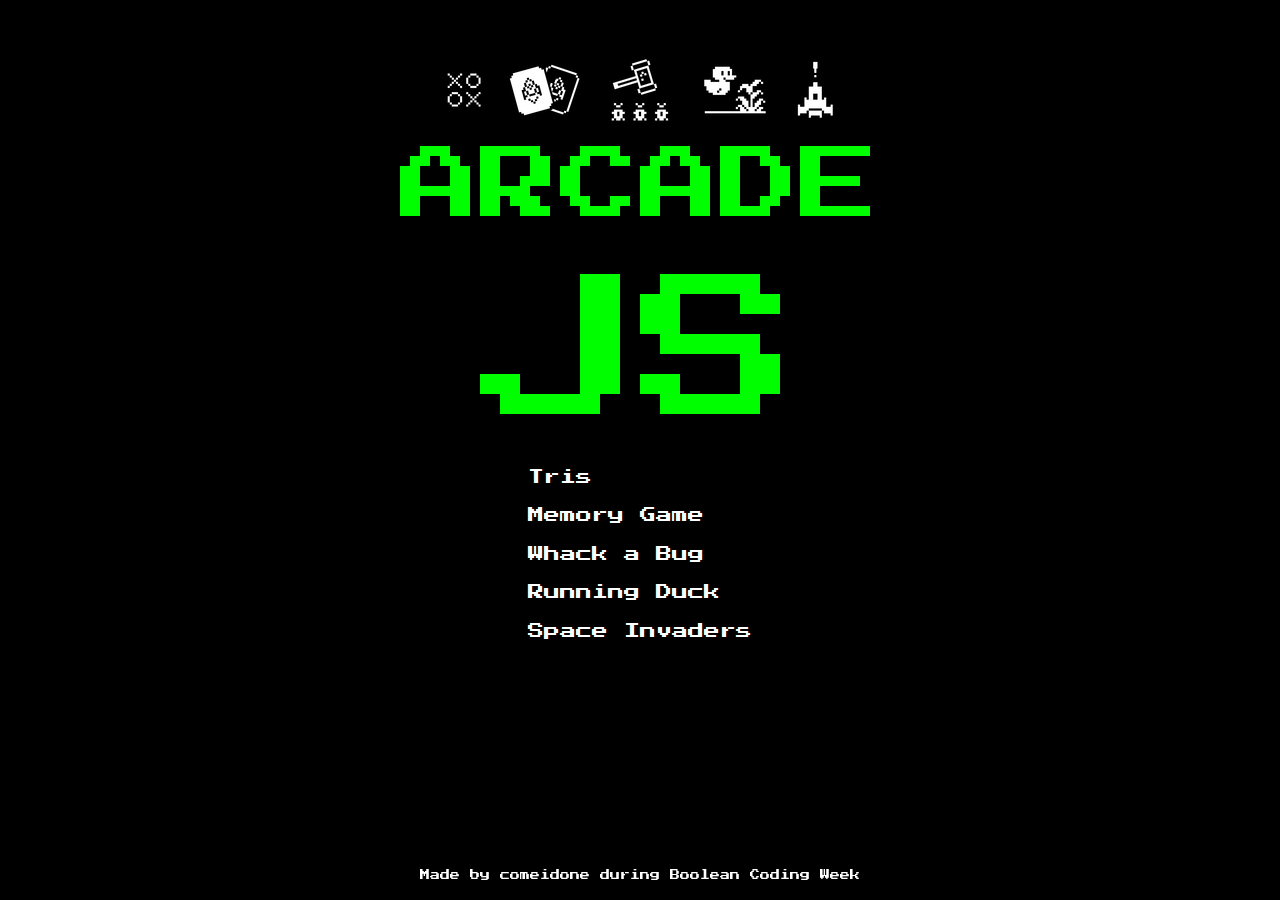
<file: arcadeJS/index.html>
<!DOCTYPE html>
<html lang="en">
<head>
    <meta charset="UTF-8">
    <meta http-equiv="X-UA-Compatible" content="IE=edge">
    <meta name="viewport" content="width=device-width, initial-scale=1.0">
    <title>Arcade Mania</title>
    <link rel="preconnect" href="https://fonts.googleapis.com">
    <link rel="preconnect" href="https://fonts.gstatic.com" crossorigin>
    <link href="https://fonts.googleapis.com/css2?family=Press+Start+2P&display=swap" rel="stylesheet"> 
    <link rel="stylesheet" href="common/style.css">
</head>
<body>
    <div class="container">
        <img src="common/thumbs.png" alt="thumsb"></img>
        <span id="arcade">ARCADE</span>
        <span id="js">JS</span>
        <ul>
            <li><a href="tris/index.html">Tris</a></li>
            <li><a href="memory/index.html">Memory Game</a></li>
            <li><a href="whack_a_bug/index.html">Whack a Bug</a></li>
            <li><a href="running_duck/index.html">Running Duck</a></li>
            <li><a href="space_invaders/index.html">Space Invaders</a></li>
        </ul>
    </div>
    <div class="footer">Made by comeidone during Boolean Coding Week</div>   
</body>
</html>
</file>
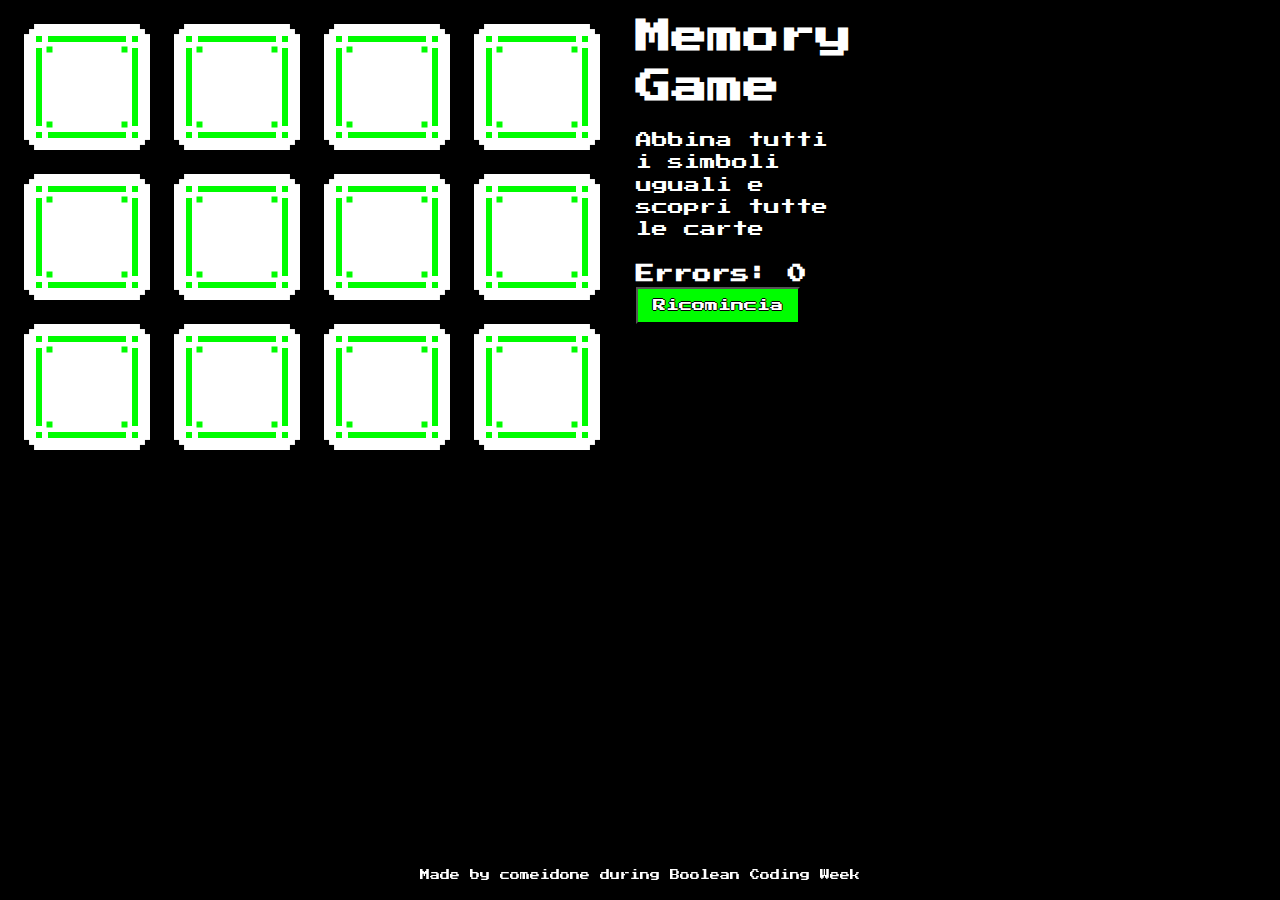
<file: arcadeJS/memory/index.html>
<!DOCTYPE html>
<html lang="en">
<head>
    <meta charset="UTF-8">
    <meta http-equiv="X-UA-Compatible" content="IE=edge">
    <meta name="viewport" content="width=device-width, initial-scale=1.0">
    <title>Memory</title>
    <link rel="preconnect" href="https://fonts.googleapis.com">
    <link rel="preconnect" href="https://fonts.gstatic.com" crossorigin>
    <link href="https://fonts.googleapis.com/css2?family=Press+Start+2P&display=swap" rel="stylesheet"> 
    <link rel="stylesheet" href="../common/style.css">
    <link rel="stylesheet" href="style.css">
</head>
<body>
    <div class="board">
        <div class="game-area">
            <div id="grid">
            </div>
        </div>
        <div class="game-data">
            <h1>Memory Game</h1>
            <p>Abbina tutti i simboli uguali e scopri tutte le carte</p>
            <h3>Errors: <span id="errors"></span></h3>
            <button id="restart">Ricomincia</button>
        </div>
    </div>
    <div class="footer">Made by comeidone during Boolean Coding Week</div>
    <script src="../common/utils.js"></script>
    <script src="./spript.js"></script>
</body>
</html>
</file>
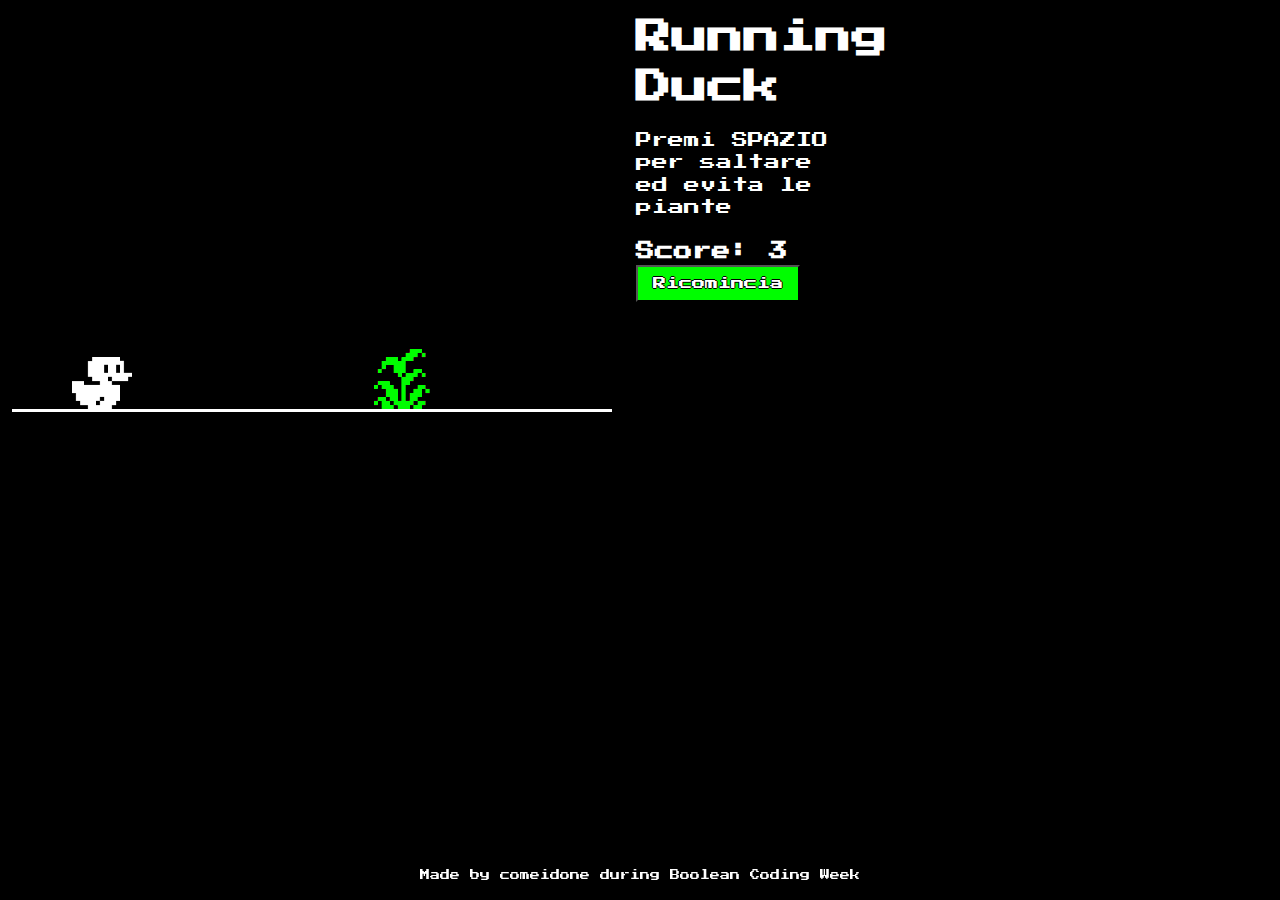
<file: arcadeJS/running_duck/index.html>
<!DOCTYPE html>
<html lang="en">
<head>
    <meta charset="UTF-8">
    <meta http-equiv="X-UA-Compatible" content="IE=edge">
    <meta name="viewport" content="width=device-width, initial-scale=1.0">
    <title>Running Duck</title>
    <link rel="stylesheet" href="../common/style.css">
    <link rel="preconnect" href="https://fonts.googleapis.com">
    <link rel="preconnect" href="https://fonts.gstatic.com" crossorigin>
    <link href="https://fonts.googleapis.com/css2?family=Press+Start+2P&display=swap" rel="stylesheet">
    <link rel="stylesheet" href="style.css">
</head>
<body>
    <div class="board">
        <div class="game-area">
            <div id="grid">
                <div></div>
                <div></div>
                <div></div>
                <div></div>
                <div></div>
                <div></div>
                <div></div>
                <div></div>
                <div></div>
                <div></div>
            </div>
        </div>
        <div class="game-data">
            <h1>Running Duck</h1>
            <p>Premi SPAZIO per saltare ed evita le piante</p>
            <h3>Score: <span id="score"></span></h3>
            <button id="restart">Ricomincia</button>
        </div>
    </div>
    <div class="footer">Made by comeidone during Boolean Coding Week</div>
    <script src="../common/utils.js"></script>
    <script src="script.js"></script>
</body>
</html>
</file>
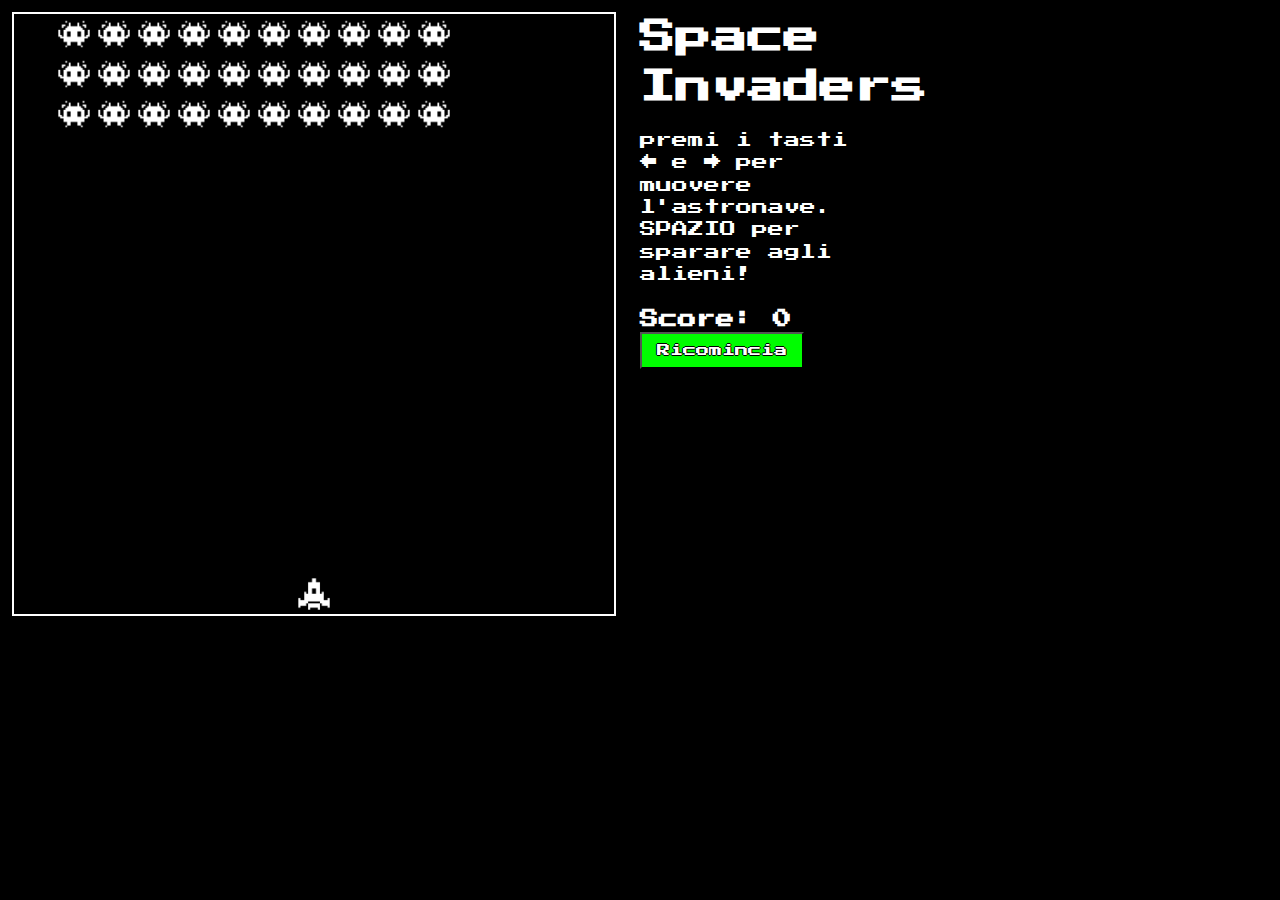
<file: arcadeJS/space_invaders/index.html>
<!DOCTYPE html>
<html lang="en">
<head>
    <meta charset="UTF-8">
    <meta http-equiv="X-UA-Compatible" content="IE=edge">
    <meta name="viewport" content="width=device-width, initial-scale=1.0">
    <title>Space Invaders</title>
    <link rel="stylesheet" href="../common/style.css">
    <link rel="preconnect" href="https://fonts.googleapis.com">
    <link rel="preconnect" href="https://fonts.gstatic.com" crossorigin>
    <link href="https://fonts.googleapis.com/css2?family=Press+Start+2P&display=swap" rel="stylesheet">
    <link rel="stylesheet" href="style.css">
</head>
<body>
    <div class="board">
        <div class="game-area">
            <div id="grid"></div>
        </div>
        <div class="game-data">
            <h1>Space Invaders</h1>
            <p>premi i tasti &#8592; e &#8594; per muovere l'astronave. SPAZIO per sparare agli alieni!</p>
            <h3>Score: <span id="score"></span></h3>
            <button id="restart">Ricomincia</button>
        </div>
    </div>
    <script src="../common/utils.js"></script>
    <script src="script.js"></script>
</body>
</html>
</file>
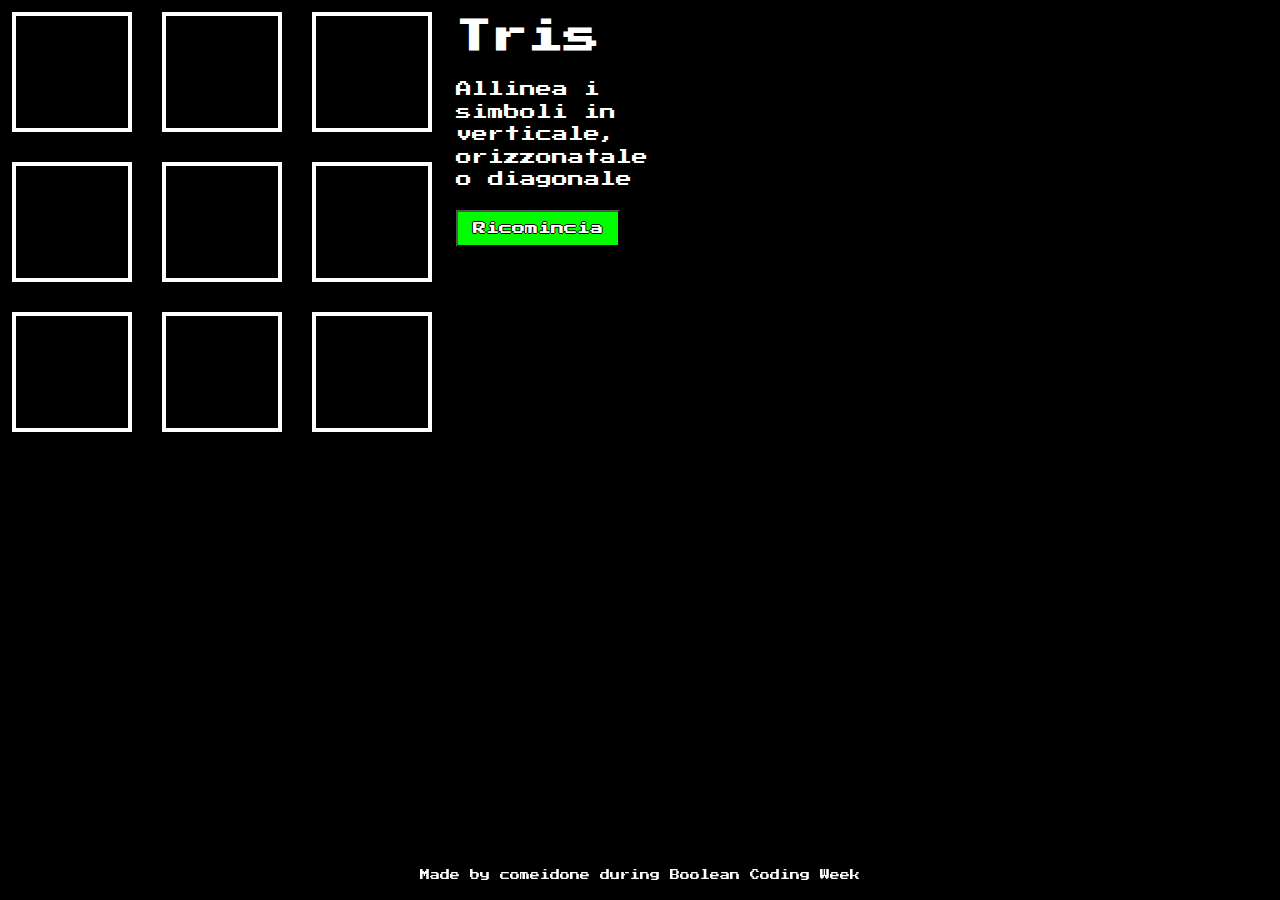
<file: arcadeJS/tris/index.html>
<!DOCTYPE html>
<html lang="en">
<head>
    <meta charset="UTF-8">
    <meta http-equiv="X-UA-Compatible" content="IE=edge">
    <meta name="viewport" content="width=device-width, initial-scale=1.0">
    <title>Tris</title>
    <link rel="preconnect" href="https://fonts.googleapis.com">
    <link rel="preconnect" href="https://fonts.gstatic.com" crossorigin>
    <link href="https://fonts.googleapis.com/css2?family=Press+Start+2P&display=swap" rel="stylesheet"> 
    <link rel="stylesheet" href="../common/style.css">
    <link rel="stylesheet" href="style.css">
</head>
<body>
    <div class="board">
        <div class="game-area">
            <div id="grid">
                <div class="cell"></div>
                <div class="cell"></div>
                <div class="cell"></div>
                <div class="cell"></div>
                <div class="cell"></div>
                <div class="cell"></div>
                <div class="cell"></div>
                <div class="cell"></div>
                <div class="cell"></div>
            </div>


        </div>
        <div class="game-data">
            <h1>Tris</h1>
            <p>Allinea i simboli in verticale, orizzonatale o diagonale</p>
            <button id="restart">Ricomincia</button>
        </div>
    </div>
    <div class="footer">Made by comeidone during Boolean Coding Week</div>
    <script src="script.js"></script>
    <script src="../common/utils.js"></script>
</body>
</html>
</file>
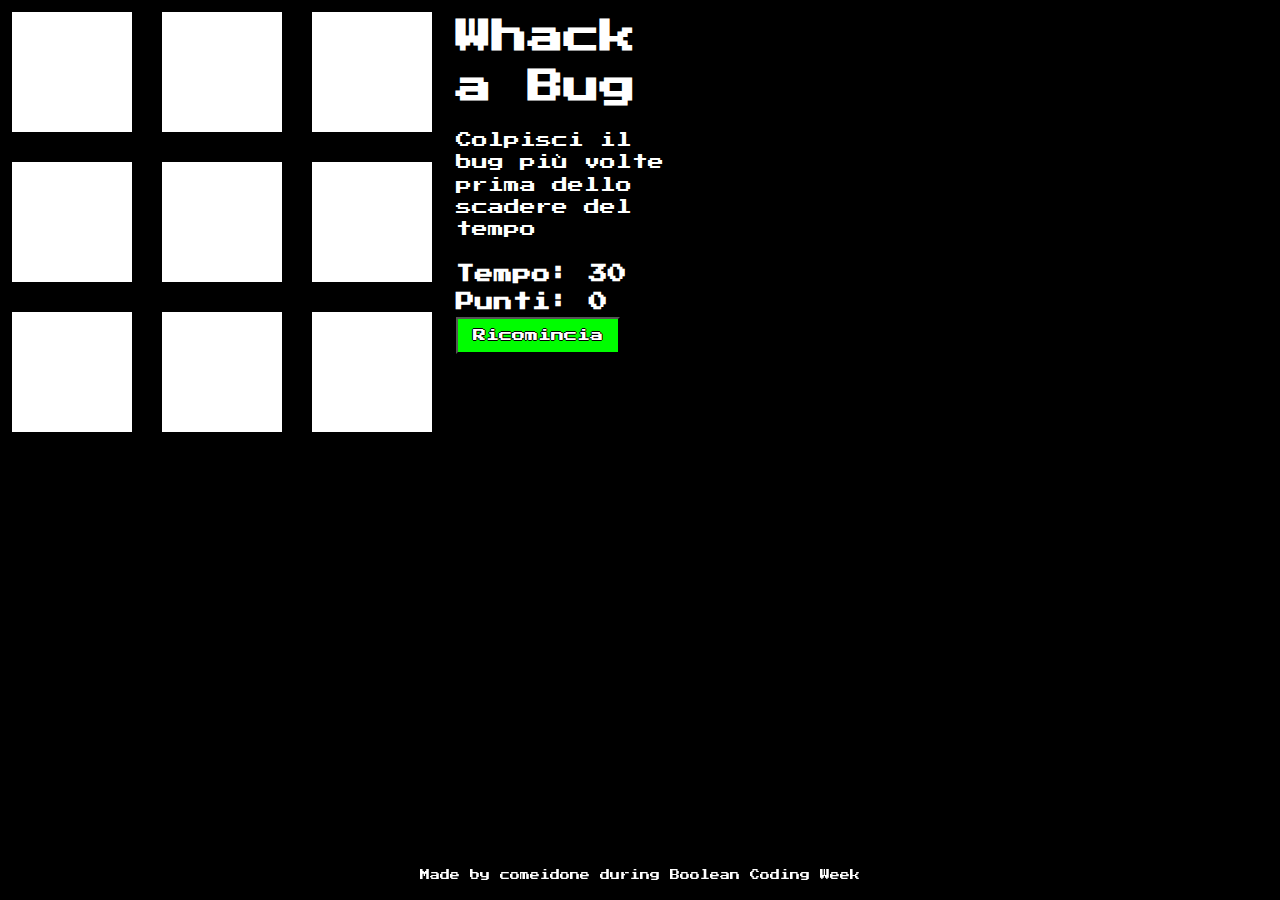
<file: arcadeJS/whack_a_bug/index.html>
<!DOCTYPE html>
<html lang="en">
<head>
    <meta charset="UTF-8">
    <meta http-equiv="X-UA-Compatible" content="IE=edge">
    <meta name="viewport" content="width=device-width, initial-scale=1.0">
    <title>Whack a Bug</title>
    <link rel="stylesheet" href="../common/style.css">
    <link rel="preconnect" href="https://fonts.googleapis.com">
    <link rel="preconnect" href="https://fonts.gstatic.com" crossorigin>
    <link href="https://fonts.googleapis.com/css2?family=Press+Start+2P&display=swap" rel="stylesheet">
    <link rel="stylesheet" href="style.css">
</head>
<body>
    <div class="board">
        <div class="game-area">
            <div id="grid">
                <div class="cell"></div>
                <div class="cell"></div>
                <div class="cell"></div>
                <div class="cell"></div>
                <div class="cell"></div>
                <div class="cell"></div>
                <div class="cell"></div>
                <div class="cell"></div>
                <div class="cell"></div>
            </div>
        </div>
        <div class="game-data">
            <h1>Whack a Bug</h1>
            <p>Colpisci il bug più volte prima dello scadere del tempo</p>
            <h3>Tempo: <span id="timer-display"></span></h3>
            <h3>Punti: <span id="score-display"></span></h3>

            <button id="restart">Ricomincia</button>
        </div>
    </div>
    <div class="footer">Made by comeidone during Boolean Coding Week</div>
    <script src="../common/utils.js"></script>
    <script src="script.js"></script>
</body>
</html>
</file>
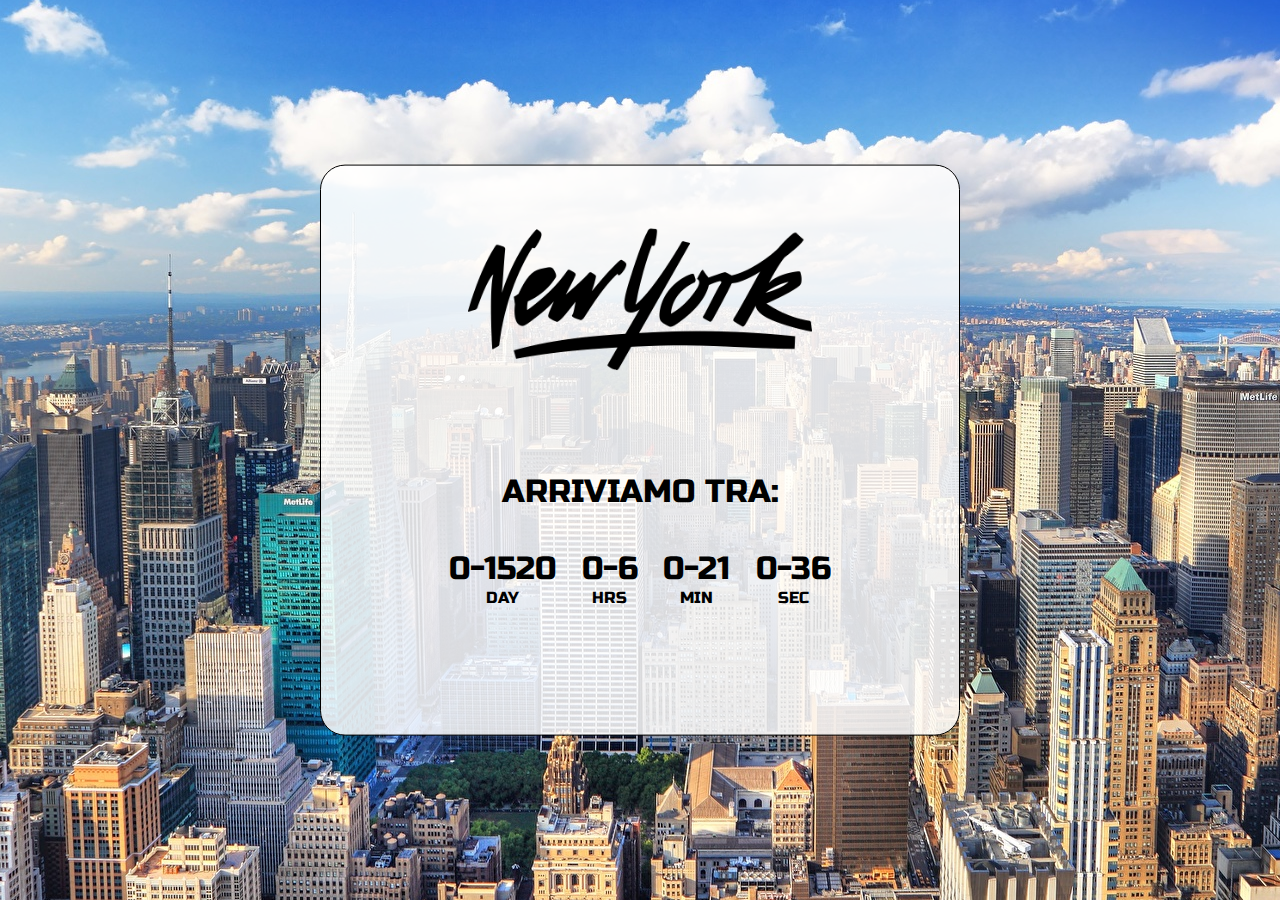
<file: NewYork/Countdown.html>
<!DOCTYPE html>
<html lang="en">

<head>
    <meta charset="UTF-8">
    <meta http-equiv="X-UA-Compatible" content="IE=edge">
    <meta name="viewport" content="width=device-width, initial-scale=1.0">
    <title>New York - Countdown</title>
    <link rel="preconnect" href="https://fonts.googleapis.com">
<link rel="preconnect" href="https://fonts.gstatic.com" crossorigin>
<link href="https://fonts.googleapis.com/css2?family=Russo+One&display=swap" rel="stylesheet"> <link rel="stylesheet" href="style.css">
</head>

<body>
    <div id="box">
        <img id="textNY" src="./img/text.png">
        <span id="tra">ARRIVIAMO TRA:</span>
        <div id="countdownCointainer">
            <div class="countdown">
                <div id="day" class="value"></div>
                <div class="indicator">DAY</div>
            </div>
            <div class="countdown">
                <div id="hour" class="value"></div>
                <div class="indicator">HRS</div>
            </div>
            <div class="countdown">
                <div id="minute" class="value"></div>
                <div class="indicator">MIN</div>
            </div>
            <div class="countdown">
                <div id="second" class="value"></div>
                <div class="indicator">SEC</div>
            </div>
        </div>
    </div>
    <script src="./script.js"></script>
</body>

</html>
</file>
<file: arcadeJS/common/style.css>
:root{
    --bg-color: #000000;
    --accent-color: #00fd00;
}

*{
    margin: 0;
    padding: 0;
    box-sizing: border-box;
}

body {
    background-color: var(--bg-color);
    font-family: 'Press Start 2P', cursive;

    line-height: 1.4;
    color: #ffffff;
}

.container{
  width: 600px;

  display: flex;
  flex-direction: column;
  align-items: center;

  margin: 50px auto;
}

img{
  max-width: 100%;
}

ul{
  list-style-type: none;
}

li{
  margin-bottom: 16px;
}

a{
    color: #ffffff;
    text-decoration: none;
}

a:hover{
    color: var(--accent-color);
}

.board{
    display: flex;
    flex-direction: row;
}

.game-area{
    padding: 12px;
    position: relative;
}

.game-data{
    padding: 12px;

    width: 240px;
}

h1{
    font-size: 36px;
    margin-bottom: 16px;
}

p{
    font-size: 16px;
    margin-bottom: 20px;
}

.game-alert{
    position: absolute;
    top: 0;
    left: 0;
    right: 0;
    bottom: 0;

    padding: 16px;
    display: flex;
    align-items: center;
    justify-content: center;
}

.game-alert-message{

    font-size: 38px;
    padding: 20px;

    background-color: var(--accent-color);

}

#arcade{
    font-size: 80px;
    color: var(--accent-color);
}

#js{
    font-size: 160px;
    color: var(--accent-color);
}

.footer{
    bottom : 2px;  
    height : 30px;  
    margin-top : 40px;  
    text-align: center;  
    vertical-align: middle; 
    position:fixed;
    width:100%;
    font-size: 10px;
}
</file>
<file: arcadeJS/memory/style.css>
:root{
    --card-size: 150px;
}

#grid {
    height: calc(var(--card-size) * 3);
    width: calc(var(--card-size) * 4);
    display: flex;
    flex-wrap: wrap;
}

.card {
    width: var(--card-size);
    height: var(--card-size);
    background-image: url('./images/back.png');
    background-repeat: no-repeat;
    background-size: contain;

    cursor: pointer;
}

.alien{
    background-image: url('./images/alien.png');
}

.bug{
    background-image: url('./images/bug.png');
}

.duck{
    background-image: url('./images/duck.png');
}

.rocket{
    background-image: url('./images/rocket.png');
}

.spaceship{
    background-image: url('./images/spaceship.png');
}

.tiktac{
    background-image: url('./images/tiktac.png');
}

button{
    cursor: pointer;
    font-family: 'Press Start 2P', cursive;
    color: #ffffff;
    background-color: var(--accent-color);
    padding: 10px 15px;
    text-shadow: -1px 0 #000, 0 1px #000, 1px 0 #000, 0 -1px #000;
}
</file>
<file: arcadeJS/running_duck/style.css>
:root{
    --road-size: 60px;
}

#grid{
    width: calc(var(--road-size) * 10);
    height: 400px;
    display: flex;
    align-items: flex-end;
    border-bottom: 3px solid white;
}

#grid > div{
    width: var(--road-size);
    height: var(--road-size);
}

.duck{
    background-image: url('./images/duck.png');
    background-repeat: no-repeat;
    background-size: contain;
    background-position: center;
    transition: transform 0.3s;
}

.duck-jump{
    transform: translate(0,-120%);
}

.plant:not(.duck){
    background-image: url('./images/plant.png');
    background-repeat: no-repeat;
    background-size: contain;
    background-position: center;
}

button{
    cursor: pointer;
    font-family: 'Press Start 2P', cursive;
    color: #ffffff;
    background-color: var(--accent-color);
    padding: 10px 15px;
    text-shadow: -1px 0 #000, 0 1px #000, 1px 0 #000, 0 -1px #000;
}
</file>
<file: arcadeJS/space_invaders/style.css>
:root{
    --cell-size: 40px;
    --grid-size: 15;
}

#grid{
    width: calc(var(--cell-size) * var(--grid-size) + 4px);
    height: calc(var(--cell-size) * var(--grid-size) + 4px);
    border: 2px solid white;

    display: flex;
    flex-wrap: wrap;
}

#grid > div{
    width: var(--cell-size);
    height: var(--cell-size);
    font-size: 8px;
    background-position: center;
    background-repeat: no-repeat;
    background-size: contain;
}

.alien{
    background-image: url('./images/alien.png');
}

.spaceship{
    background-image: url('./images/spaceship.png');
}

.laser{
    background-image: url('./images/laser.png');
}

.boom{
    background-image: url('./images/boom.png');
}

button{
    cursor: pointer;
    font-family: 'Press Start 2P', cursive;
    color: #ffffff;
    background-color: var(--accent-color);
    padding: 10px 15px;
    text-shadow: -1px 0 #000, 0 1px #000, 1px 0 #000, 0 -1px #000;
}
</file>
<file: arcadeJS/tris/style.css>
:root{
    --cell-size: 120px;
    --cell-gutter: 20px;
}

#grid{
    
    width: calc((var(--cell-size) + var(--cell-gutter)) * 3);
    height: calc((var(--cell-size) + var(--cell-gutter)) * 3);

    display: flex;
    flex-direction: row;
    flex-wrap: wrap;

    align-content: space-between;
    justify-content: space-between;
}

.cell{
    height: var(--cell-size);
    width: var(--cell-size);
    border: 4px solid #ffffff;

    cursor: pointer;
    
    font-size: 60px;
    display: flex;
    align-items: center;
    justify-content: center;
}

.green{
    color: var(--accent-color);
}

button{
    cursor: pointer;
    font-family: 'Press Start 2P', cursive;
    color: #ffffff;
    background-color: var(--accent-color);
    padding: 10px 15px;
    text-shadow: -1px 0 #000, 0 1px #000, 1px 0 #000, 0 -1px #000;
}
</file>
<file: arcadeJS/whack_a_bug/style.css>
:root{
    --cell-size: 120px;
    --cell-gutter: 60px;
}

#grid{
    width: calc(var(--cell-size) * 3 + var(--cell-gutter));
    height: calc(var(--cell-size) * 3 + var(--cell-gutter));

    display: flex;
    flex-wrap: wrap;
    justify-content: space-between;
    align-content: space-between;

}

.cell{
    height: var(--cell-size);
    width: var(--cell-size);
    background-color: #ffffff;

    background-size: contain;
    background-repeat: no-repeat;
    background-position: center;

    cursor: pointer;
}

.bug{
    background-image: url('bug.png');
}

.splat{
    background-image: url('bug-splat.png');
}

h3{
    margin-bottom: 2px;
}

button{
    cursor: pointer;
    font-family: 'Press Start 2P', cursive;
    color: #ffffff;
    background-color: var(--accent-color);
    padding: 10px 15px;
    text-shadow: -1px 0 #000, 0 1px #000, 1px 0 #000, 0 -1px #000;
}
</file>
<file: NewYork/style.css>
html,
body {
    margin: 0;
    height: 100%;
    font-family: 'Russo One', sans-serif;
}

body {
    background-image: url('./img/desktop/photo-1.jpg');
    background-repeat: no-repeat;
    background-size: auto auto;
    background-position: center;
    transition: background-image 2s;
}

@media only screen and (max-width: 600px) {
    body {
        background-image: url('./img/smartphone/photo-1.avif');
        background-repeat: no-repeat;
        background-size: auto 100%;
        background-position: center;
        transition: background-image 2s;
    }
  }

#box {
    display: flex;
    flex-direction: column;
    align-items: center;
    position: absolute;
    left: 50%;
    top: 50%;
    -webkit-transform: translate(-50%, -50%);
    transform: translate(-50%, -50%);
    padding: 0% 10% 10% 10%;
    border: 1px solid black;
    border-radius: 25px;
    background-color: rgba(255, 255, 255, 0.85);
}

#textNY{
    margin-top: -10%;
    width:90%; 
    height:90%;
}

#countdownCointainer{
    display: flex;
    flex-direction: row;
    width: 100%;
    justify-content: space-between;
}

.countdown{
    display: flex;
    flex-direction: column;
    text-align: center;
}

#tra{
    font-size: xx-large;
    margin-bottom: 10%;
    text-align: center;
}

.value{
    font-size: xx-large;
    min-width: 43px;
}

.indicator{
    font-size: medium;
}
</file>
